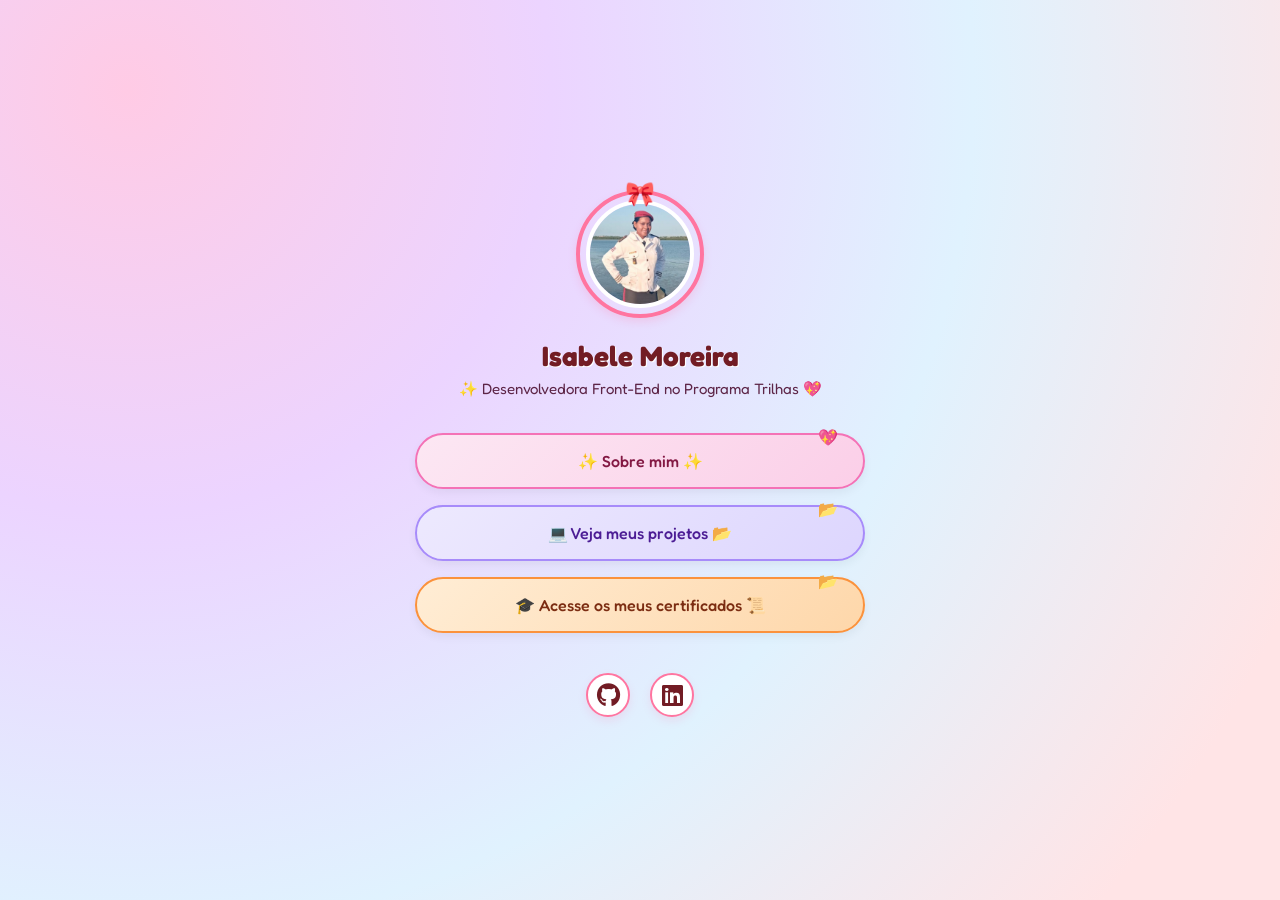
<file: index.html>
<!DOCTYPE html>
<html lang="pt-BR">
<head>
    <meta charset="UTF-8">
    <meta name="viewport" content="width=device-width, initial-scale=1.0">
    <title>Isabele Moreira - Portfólio</title>
    <link rel="stylesheet" href="style.css">
    <!-- FontAwesome para os ícones no rodapé -->
    <link rel="stylesheet" href="https://cdnjs.cloudflare.com/ajax/libs/font-awesome/6.4.0/css/all.min.css">
</head>
<body>
    <main class="container">
        <section class="profile">
            <div class="profile-img-container">
                <span class="decor-bow">🎀</span>
                <img src="isabele.jpg" alt="Foto de Isabele Moreira" class="profile-img">
            </div>
            <h1>Isabele Moreira</h1>
            <p>✨ Desenvolvedora Front-End no Programa Trilhas 💖</p>
        </section>

        <nav class="menu">
            <a href="sobre.html" class="btn btn-sobre">
                ✨ Sobre mim ✨
                <span class="badge-right">💖</span>
            </a>
            <a href="projetos.html" class="btn btn-projetos">
                💻 Veja meus projetos 📂
                <span class="badge-right">📂</span>
            </a>
            <a href="https://drive.google.com/drive/folders/1TJWMEiM0mfmwPheUGHef-b67_tOdkt1o?usp=sharingl"  class="btn btn-certificados">
                🎓 Acesse os meus certificados 📜
                <span class="badge-right">📂</span>
            </a>
        </nav>

        <div class="social-icons">
            <a href="https://github.com/Isabele-ctrl" target="_blank"><i class="fa-brands fa-github"></i></a>
            <a href="https://www.linkedin.com/in/isabele-campos-moreira-2130a935b?utm_source=share_via&utm_content=profile&utm_medium=member_android" target="_blank"><i class="fa-brands fa-linkedin"></i></a>
        </div>
    </main>
</body>
</html>
</file>
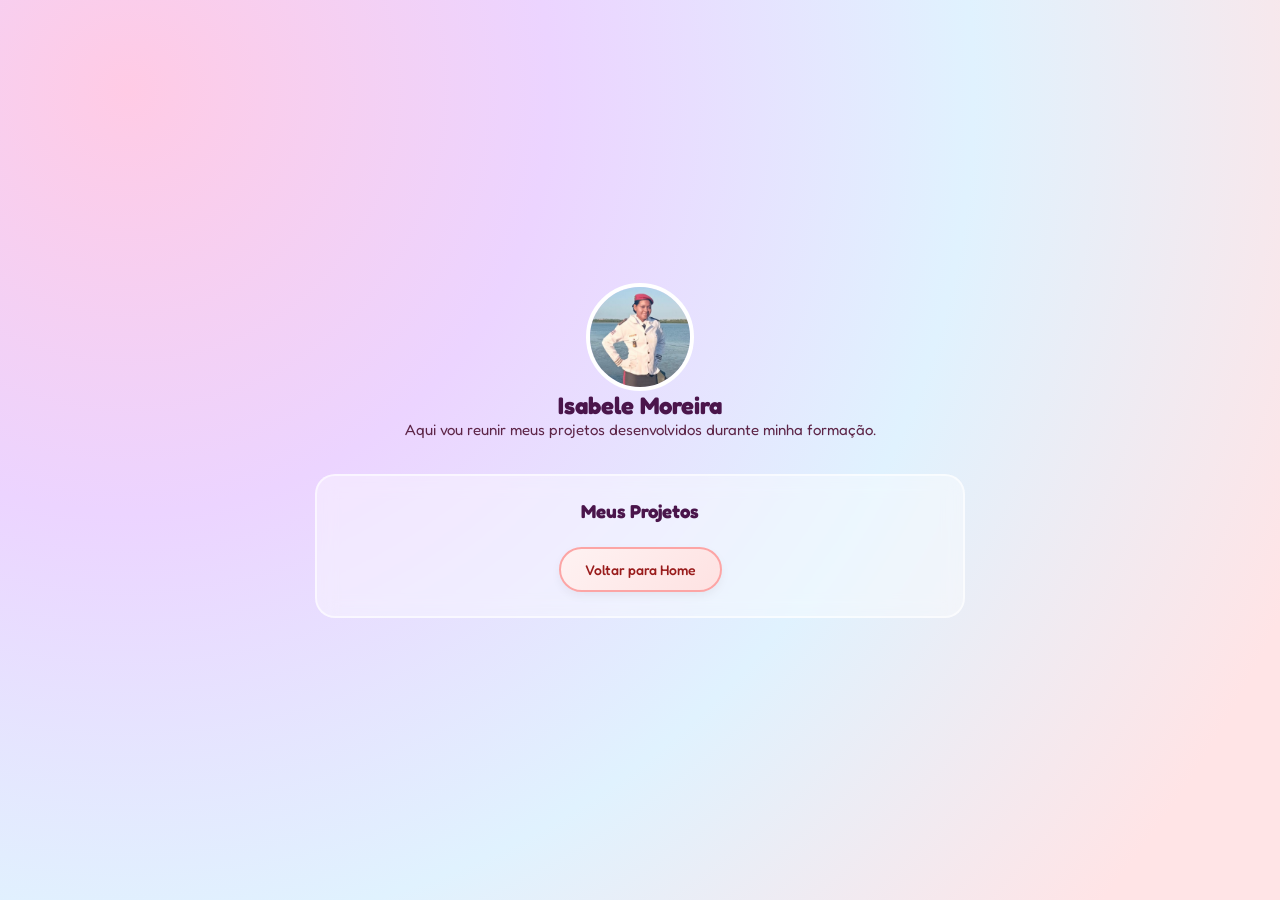
<file: projetos.html>
<!DOCTYPE html>
<html lang="pt-BR">
<head>
    <meta charset="UTF-8">
    <meta name="viewport" content="width=device-width, initial-scale=1.0">
    <title>Meus Projetos - Isabele Moreira</title>
    <link rel="stylesheet" href="style.css">
</head>
<body>
    <main class="container">
        <section class="profile">
            <img src="isabele.jpg" alt="Foto de Isabele Moreira" class="profile-img">
            <h2>Isabele Moreira</h2>
            <p>Aqui vou reunir meus projetos desenvolvidos durante minha formação.</p>
        </section>
        <section class="content">
            <h3>Meus Projetos</h3>
            <a href="index.html" class="btn-voltar">Voltar para Home</a>
        </section>
    </main>
</body>
</html>
</file>
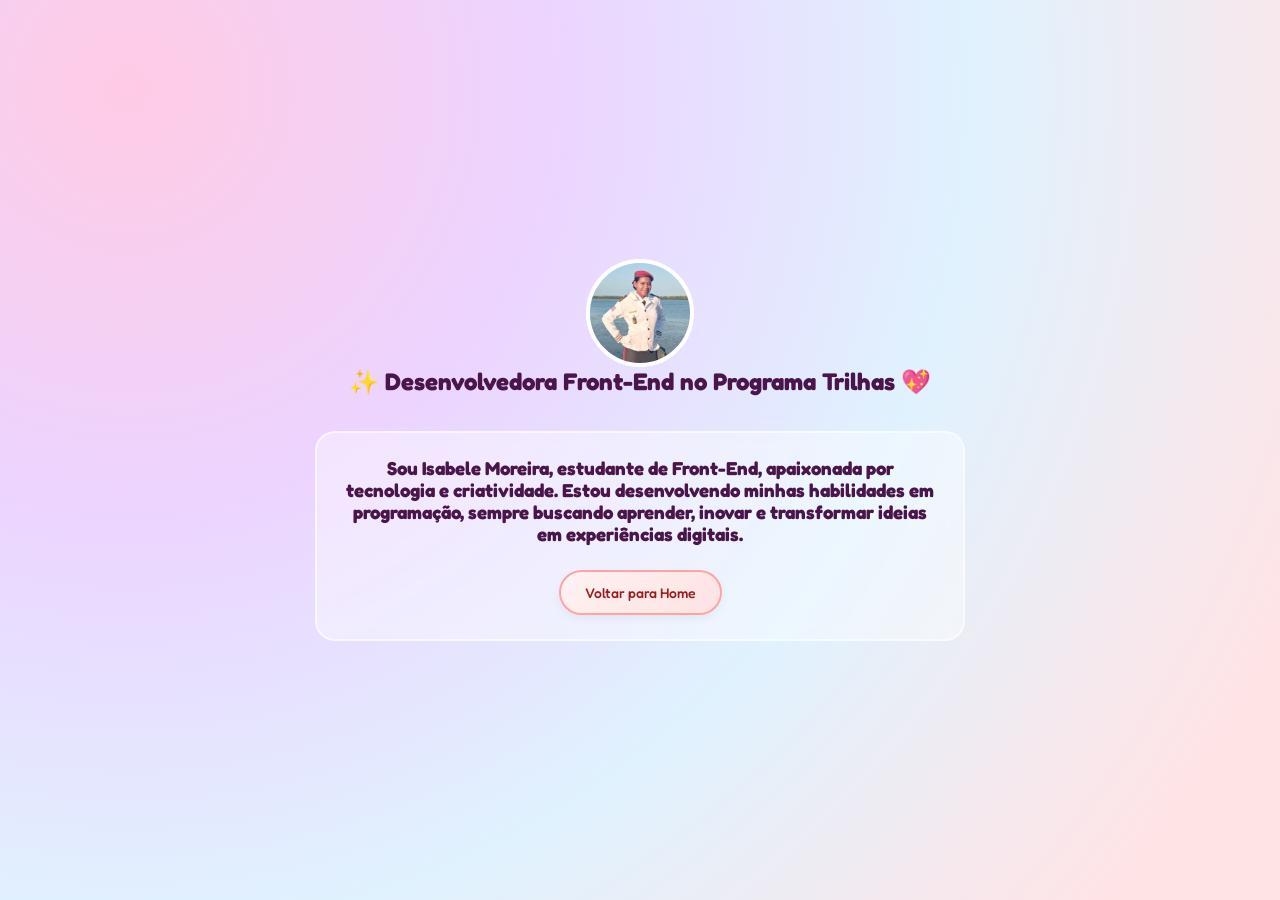
<file: sobre.html>
<!DOCTYPE html>
<html lang="pt-BR">
<head>
    <meta charset="UTF-8">
    <meta name="viewport" content="width=device-width, initial-scale=1.0">
    <title>Sobre Mim -Isabele Moreira</title>
    <link rel="stylesheet" href="style.css">
</head>
<body>
    <main class="container">
        <section class="profile">
            <img src="isabele.jpg" alt="Foto de Isabele Moreira" class="profile-img">
            <h2>✨ Desenvolvedora Front-End no Programa Trilhas 💖</h2>
            <p></p>
        </section>

        <section class="content">
            <h3>Sou Isabele Moreira, estudante de Front-End, apaixonada por tecnologia e criatividade. Estou desenvolvendo minhas habilidades em programação, sempre buscando aprender, inovar e transformar ideias em experiências digitais.</h3>
            <a href="index.html" class="btn-voltar">Voltar para Home</a>
        </section>
    </main>
</body>
</html>
</file>
<file: style.css>
@import url('https://fonts.googleapis.com/css2?family=Fredoka:wght@400;500;600;700&display=swap');

* {
    margin: 0;
    padding: 0;
    box-sizing: border-box;
}

body {
    background: radial-gradient(circle at 10% 10%, #ffcbe5 0%, #ecd4ff 30%, #e0f2fe 60%, #ffe4e6 90%);
    background-attachment: fixed;
    color: #4a154b; 
    font-family: 'Fredoka', sans-serif; 
    display: flex;
    justify-content: center;
    align-items: center;
    min-height: 100vh;
    padding: 20px;
    position: relative;
    overflow-x: hidden;
}

.container {
    max-width: 650px;
    width: 100%;
    text-align: center;
    display: flex;
    flex-direction: column;
    align-items: center;
    z-index: 2;
}

.profile {
    margin-bottom: 25px;
    display: flex;
    flex-direction: column;
    align-items: center;
    position: relative;
}

.profile-img-container {
    position: relative;
    width: 140px;
    height: 140px;
    display: flex;
    justify-content: center;
    align-items: center;
    margin-bottom: 15px;
}

.profile-img-container::before {
    content: '';
    position: absolute;
    width: 120px;
    height: 120px;
    border: 4px solid #ff75a0; 
    border-radius: 50%;
    box-shadow: 0 4px 8px rgba(255, 117, 160, 0.2);
}

.profile-img {
    width: 108px;
    height: 108px;
    border-radius: 50%;
    object-fit: cover;
    border: 4px solid #fff;
    z-index: 1;
}

.decor-bow {
    position: absolute;
    top: -5px;
    font-size: 24px;
    z-index: 2;
}

.profile h1 {
    font-size: 28px;
    font-weight: 700;
    color: #721c24; 
    margin-bottom: 6px;
    text-shadow: 1px 1px 0px #fff;
}

.profile p {
    font-size: 15px;
    color: #5d2547;
    margin-bottom: 10px;
    display: flex;
    align-items: center;
    justify-content: center;
    gap: 4px;
}

.menu {
    display: flex;
    flex-direction: column;
    gap: 16px;
    width: 100%;
    max-width: 450px;
}

.btn {
    display: flex;
    justify-content: center;
    align-items: center;
    gap: 8px;
    text-decoration: none;
    padding: 16px 24px;
    border-radius: 50px; 
    font-size: 16px;
    font-weight: 500;
    transition: all 0.3s ease;
    box-shadow: 0 4px 10px rgba(0, 0, 0, 0.05);
    position: relative;
}

.btn-sobre {
    background: linear-gradient(135deg, #fce7f3 0%, #fbcfe8 100%);
    border: 2px solid #f472b6;
    color: #831843;
}

.btn-sobre:hover {
    background: linear-gradient(135deg, #fbcfe8 0%, #f472b6 100%);
    transform: scale(1.03);
}

.btn-projetos {
    background: linear-gradient(135deg, #ede9fe 0%, #ddd6fe 100%);
    border: 2px solid #a78bfa;
    color: #4c1d95;
}

.btn-projetos:hover {
    background: linear-gradient(135deg, #ddd6fe 0%, #a78bfa 100%);
    transform: scale(1.03);
}

.btn-certificados {
    background: linear-gradient(135deg, #ffedd5 0%, #fed7aa 100%);
    border: 2px solid #fb923c;
    color: #7c2d12;
}

.btn-certificados:hover {
    background: linear-gradient(135deg, #fed7aa 0%, #fb923c 100%);
    transform: scale(1.03);
}

.badge-right {
    position: absolute;
    right: 25px;
    top: -8px;
    font-size: 16px;
}

.btn-voltar {
    display: inline-block;
    margin-top: 25px;
    padding: 12px 24px;
    background: linear-gradient(135deg, #fef2f2 0%, #fee2e2 100%);
    border: 2px solid #fca5a5;
    color: #991b1b;
    text-decoration: none;
    font-weight: 500;
    font-size: 14px;
    border-radius: 50px;
    box-shadow: 0 4px 10px rgba(0, 0, 0, 0.05);
    transition: all 0.3s ease;
}

.btn-voltar:hover {
    transform: scale(1.03);
    background: linear-gradient(135deg, #fee2e2 0%, #fca5a5 100%);
}

.content {
    background: rgba(255, 255, 255, 0.4);
    border: 2px solid rgba(255, 255, 255, 0.6);
    border-radius: 20px;
    padding: 24px;
    width: 100%;
    backdrop-filter: blur(10px);
}

.projects-grid {
    display: grid;
    grid-template-columns: 1fr 1fr;
    gap: 20px;
    width: 100%;
}

.card {
    background: rgba(255, 255, 255, 0.5);
    border: 2px solid #fbcfe8; 
    border-radius: 16px;
    padding: 16px;
    display: flex;
    flex-direction: column;
    align-items: center;
    box-shadow: 0 4px 8px rgba(0,0,0,0.02);
}

.card-img-placeholder {
    width: 100%;
    height: 110px;
    background-color: #fff;
    border-radius: 12px;
    margin-bottom: 12px;
    border: 1px dashed #f472b6;
}

.card h4 {
    font-size: 15px;
    color: #721c24;
    margin-bottom: 8px;
}

.card-link {
    font-size: 13px;
    color: #db2777;
    font-weight: 600;
    text-decoration: none;
    display: flex;
    align-items: center;
    gap: 4px;
}

.card-link:hover {
    text-decoration: underline;
}

.social-icons {
    display: flex;
    gap: 20px;
    margin-top: 40px;
    justify-content: center;
}

.social-icons a {
    color: #721c24;
    text-decoration: none;
    font-size: 24px;
    transition: all 0.3s;
    background: #fff;
    width: 44px;
    height: 44px;
    display: flex;
    align-items: center;
    justify-content: center;
    border-radius: 50%;
    border: 2px solid #ff75a0;
    box-shadow: 0 4px 8px rgba(255,117,160,0.15);
}

.social-icons a:hover {
    transform: scale(1.1) rotate(5deg);
    background: #ffecf2;
}

@media (max-width: 600px) {
    .projects-grid {
        grid-template-columns: 1fr;
    }
}
</file>
